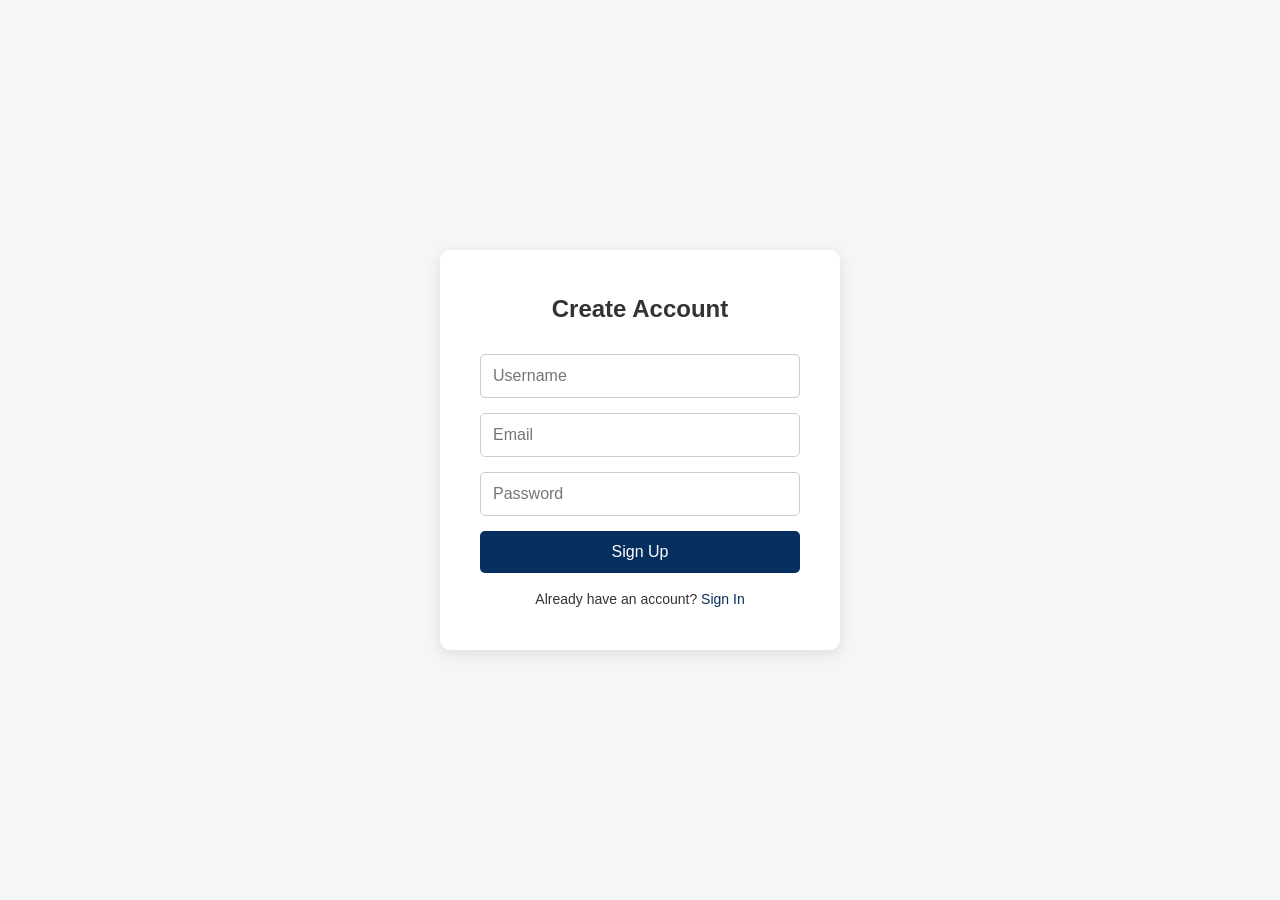
<file: login.html>
<!DOCTYPE html>
<html lang="en">
<head>
    <meta charset="UTF-8">
    <meta name="viewport" content="width=device-width, initial-scale=1.0">
    <title>Authentication</title>
    <link rel="stylesheet" href="style.css">
</head>
<body>

    <div class="auth-container">
        
        <form id="signup-form" class="auth-form active">
            <h2>Create Account</h2>
            <input type="text" id="signup-username" placeholder="Username" required>
            <input type="email" id="signup-email" placeholder="Email" required>
            <input type="password" id="signup-password" placeholder="Password" required>
            <button type="submit" class="btn">Sign Up</button>
            <p>Already have an account? <a href="#" id="show-signin">Sign In</a></p>
        </form>

        <form id="signin-form" class="auth-form hidden">
            <h2>Welcome Back</h2>
            <input type="email" id="signin-email" placeholder="Email" required>
            <input type="password" id="signin-password" placeholder="Password" required>
            <button type="submit" class="btn">Sign In</button>
            <p>Don't have an account? <a href="#" id="show-signup">Sign Up</a></p>
        </form>

    </div>

    <script src="script.js"></script>
</body>
</html>

<style>
body {
    font-family: Arial, sans-serif;
    background-color: #f4f7f6;
    display: flex;
    justify-content: center;
    align-items: center;
    min-height: 100vh;
    margin: 0;
}

.auth-container {
    background: white;
    padding: 40px;
    border-radius: 10px;
    box-shadow: 0 4px 15px rgba(0, 0, 0, 0.1);
    width: 100%;
    max-width: 400px;
}

.auth-form {
    display: flex;
    flex-direction: column;
    transition: all 0.5s ease-in-out;
}

.auth-form.hidden {
    display: none; /* Used by JS to toggle */
}

h2 {
    text-align: center;
    color: #333;
    margin-bottom: 25px;
}

input[type="text"],
input[type="email"],
input[type="password"] {
    padding: 12px;
    margin-bottom: 15px;
    border: 1px solid #ccc;
    border-radius: 5px;
    font-size: 16px;
}

.btn {
    background-color: #062e5e;
    color: white;
    padding: 12px;
    border: none;
    border-radius: 5px;
    cursor: pointer;
    font-size: 16px;
    transition: background-color 0.3s;
}

.btn:hover {
    background-color: #09438a;
}

p {
    text-align: center;
    margin-top: 15px;
    font-size: 14px;
}

a {
    color: #062e5e;
    text-decoration: none;
}

a:hover {
    text-decoration: underline;
}

</style>
</file>
<file: style.css>
/* Basic Reset */
* {
    margin: 0;
    padding: 0;
    box-sizing: border-box;
}

body {
    font-family: Arial, sans-serif;
    line-height: 1.6;
    color: #333;
    background-color: #F4F6FB;
}

.container {
    width: 90%;
    max-width: 1200px;
    margin: 0 auto;
}

/* --- Header & Nav --- */
header {
    background:linear-gradient(90deg, #051a34, #1E88E5);
    color: rgb(255, 255, 255);
    padding: 1rem 0;
}

header .container {
    display: flex;
    justify-content: space-between;
    align-items: center;
}

.logo {
    margin: 0;
}

nav ul {
    list-style: none;
    display: flex;
}

nav ul li a {
    color: white;
    text-decoration: none;
    padding: 0.5rem 1rem;
    display: block;
}

.menu-toggle {
    display: none; /* Hidden on desktop */
    background: none;
    border: none;
    color: white;
    font-size: 1.5rem;
    cursor: pointer;
}

/* --- Hero Section --- */
.hero {
    background: url('image/hero img.png') no-repeat center center/cover;
    color: white;
    text-align: center;
    padding: 6rem 0;
}

.hero h2 {
    font-size: 3rem;
    margin-bottom: 1rem;
}

.hero p {
    font-size: 1.2rem;
    margin-bottom: 2rem;
}

/* --- Buttons --- */
.btn {
    display: inline-block;
    background: #011329;
    color: white;
    padding: 0.75rem 1.5rem;
    text-decoration: none;
    border-radius: 5px;
    border-style: outset;
    transition: background-color 0.3s;
}

.btn:hover {
    background: #023471;
}

.btn-small {
    padding: 0.5rem 1rem;
    font-size: 0.9rem;
    color: #ffffff;
}
.btn-buy {
    display: inline-block;
    background: #011329;
    color: white;
    padding: 0.75rem 1.5rem;
    text-decoration: none;
    border-radius: 5px;
    border-color: #ffffff;
    transition: background-color 0.3s;
}

.btn-buy:hover {
    background: #023471;
}

/* --- Courses Section --- */
.courses {
    padding: 4rem 0;
    text-align: center;
}
.courses h3 {
    margin-bottom: 2rem;
    font-size: 2rem;
    color: black;
}
.course-grid {
    padding: 0rem 0;
    text-align: center;
    display: grid;
    gap: 20px;
}
/*.course-grid {
    padding-left: 1rem 0;
    display: grid;
    grid-template-columns: repeat(auto-fit, minmax(300px, 1fr));
    gap: 20px;
}*/
.course-card p{
    color: #ffffff;
}
.course-card {
    background: white;
    padding: 2rem;
    border-radius: 8px;
    box-shadow: 0 4px 8px rgba(0, 0, 0, 0.1);
}
.course-card{
    background-image: url("image/web 10 img.jpg");
    background-size: cover;
}
.course-card h4 {
    margin-bottom: 1rem;
    color: #ffffff;
}

/* about css */
.about h3 {
    margin-bottom: 0rem;
    font-size: 2rem;
    text-align: center;
    color:black;
}
.about-card p{
    color: #ffffff;
}
.about-card h4{
    color: #ffffff;
}

/*.about-grid {
    display: grid;
    grid-template-columns: repeat(auto-fit, minmax(300px, 1fr));
    gap: 20px;
}*/
.about-grid {
    padding: 1rem 0;
    text-align: center;
}

.about-card {
    background-image: url("image/web 15 img.jpg");
    background-size: cover;
    padding: 2rem;
    border-radius: 8px;
    box-shadow: 0 4px 8px rgba(156, 127, 127, 0.1);
}

/*---contact---*/
.contact h3 {
    margin-bottom: 1rem;
    font-size: 2rem;
    text-align: center;
    color:black;
}
.contact-card p{
    color: #ffffff;
}
.contact-card h4{
    color: #ffffff;
}
.contact-grid {
    padding: 0rem 0;
    text-align: center;
}
.contact-card {
    background-image: url("image/web 16 img.jpg");
    background-size: cover;
    padding: 2rem;
    border-radius: 8px;
    box-shadow: 0 4px 8px rgba(0, 0, 0, 0.1);
}

/* --- Mobile Responsiveness login page --- */

@media (max-width: 768px) {
    nav {
        display: none; 
        position: absolute;
        top: 65px;
        left: 0;
        width: 100%;
        background: #0b3e75;
        z-index: 10;
        box-shadow: 0 4px 8px rgba(0, 0, 0, 0.2);
    }
    
    nav.active {
        display: block; 
    }

    nav ul {
        flex-direction: column;
        padding: 10px 0;
    }

    nav ul li a {
        padding: 10px 20px;
        border-bottom: 1px solid rgba(255, 255, 255, 0.1);
    }

    .menu-toggle {
        display: block; 
    }

    .hero h2 {
        font-size: 2rem;
    }
    
    .hero {
        padding: 4rem 0;
    }
}

/* courses css */
.web-card{
    background-image: url("image/web 4 img.jpg");
    background-size: cover;
}
.web h4 {
    margin-bottom: 1rem;
    font-size: 2rem;
    text-align: center;
    color: #ffffff;
}
.web p{
    color: #ffffff;
}
.web-grid {
    padding: 1rem 0;
    text-align: center;
}
.web-card {
    padding: 1rem;
    border-radius: 8px;
    box-shadow: 0 4px 8px rgba(0, 0, 0, 0.1);
}



.data-card{
    background-image: url("image/data 1 img.jpg");
    background-size: cover;
}
.data h4 {
    margin-bottom: 1rem;
    font-size: 2rem;
    text-align: center;
    color: #ffffff;
}
.data p{
    color: #ffffff;
}
.data-grid {
    padding: 1rem 0;
    text-align: center;
}
.data-card {
    padding: 1rem;
    border-radius: 8px;
    box-shadow: 0 4px 8px rgba(0, 0, 0, 0.1);
}



.graphic-card{
    background-image: url("image/graphic 2 img.jpg");
    background-size: cover;
}
.graphic h4 {
    margin-bottom: 1rem;
    font-size: 2rem;
    text-align: center;
    color: #ffffff;
}
.graphic p{
    color: #ffffff;
}
.graphic-grid {
    padding: 1rem 0;
    text-align: center;
}
.graphic-card {
    padding: 1rem;
    border-radius: 8px;
    box-shadow: 0 4px 8px rgba(0, 0, 0, 0.1);
}


.UIUX-card{
    background-image: url("image/uiux 3 img.jpg");
    background-size: cover;
}
.UIUX h4 {
    margin-bottom: 1rem;
    font-size: 2rem;
    text-align: center;
    color: #ffffff;
}
.UIUX p{
    color: #ffffff;
}
.UIUX-grid {
    padding: 1rem 0;
    text-align: center;
}
.UIUX-card {
    padding: 1rem;
    border-radius: 8px;
    box-shadow: 0 4px 8px rgba(0, 0, 0, 0.1);
}


.cyber-card{
    background-image: url("image/cyber 1 img.jpg");
    background-size: cover;
}
.cyber h4 {
    margin-bottom: 1rem;
    font-size: 2rem;
    text-align: center;
    color: #ffffff;
}
.cyber p{
    color: #ffffff;
}
.cyber-grid {
    padding: 1rem 0;
    text-align: center;
}
.cyber-card {
    padding: 1rem;
    border-radius: 8px;
    box-shadow: 0 4px 8px rgba(0, 0, 0, 0.1);
}


.app-card{
    background-image: url("image/app 1 img.jpg");
    background-size: cover;
}
.app h4 {
    margin-bottom: 1rem;
    font-size: 2rem;
    text-align: center;
    color: #ffffff;
}
.app p{
    color: #ffffff;
}
.app-grid {
    padding: 1rem 0;
    text-align: center;
}
.app-card {
    padding: 1rem;
    border-radius: 8px;
    box-shadow: 0 4px 8px rgba(0, 0, 0, 0.1);
}
</file>
